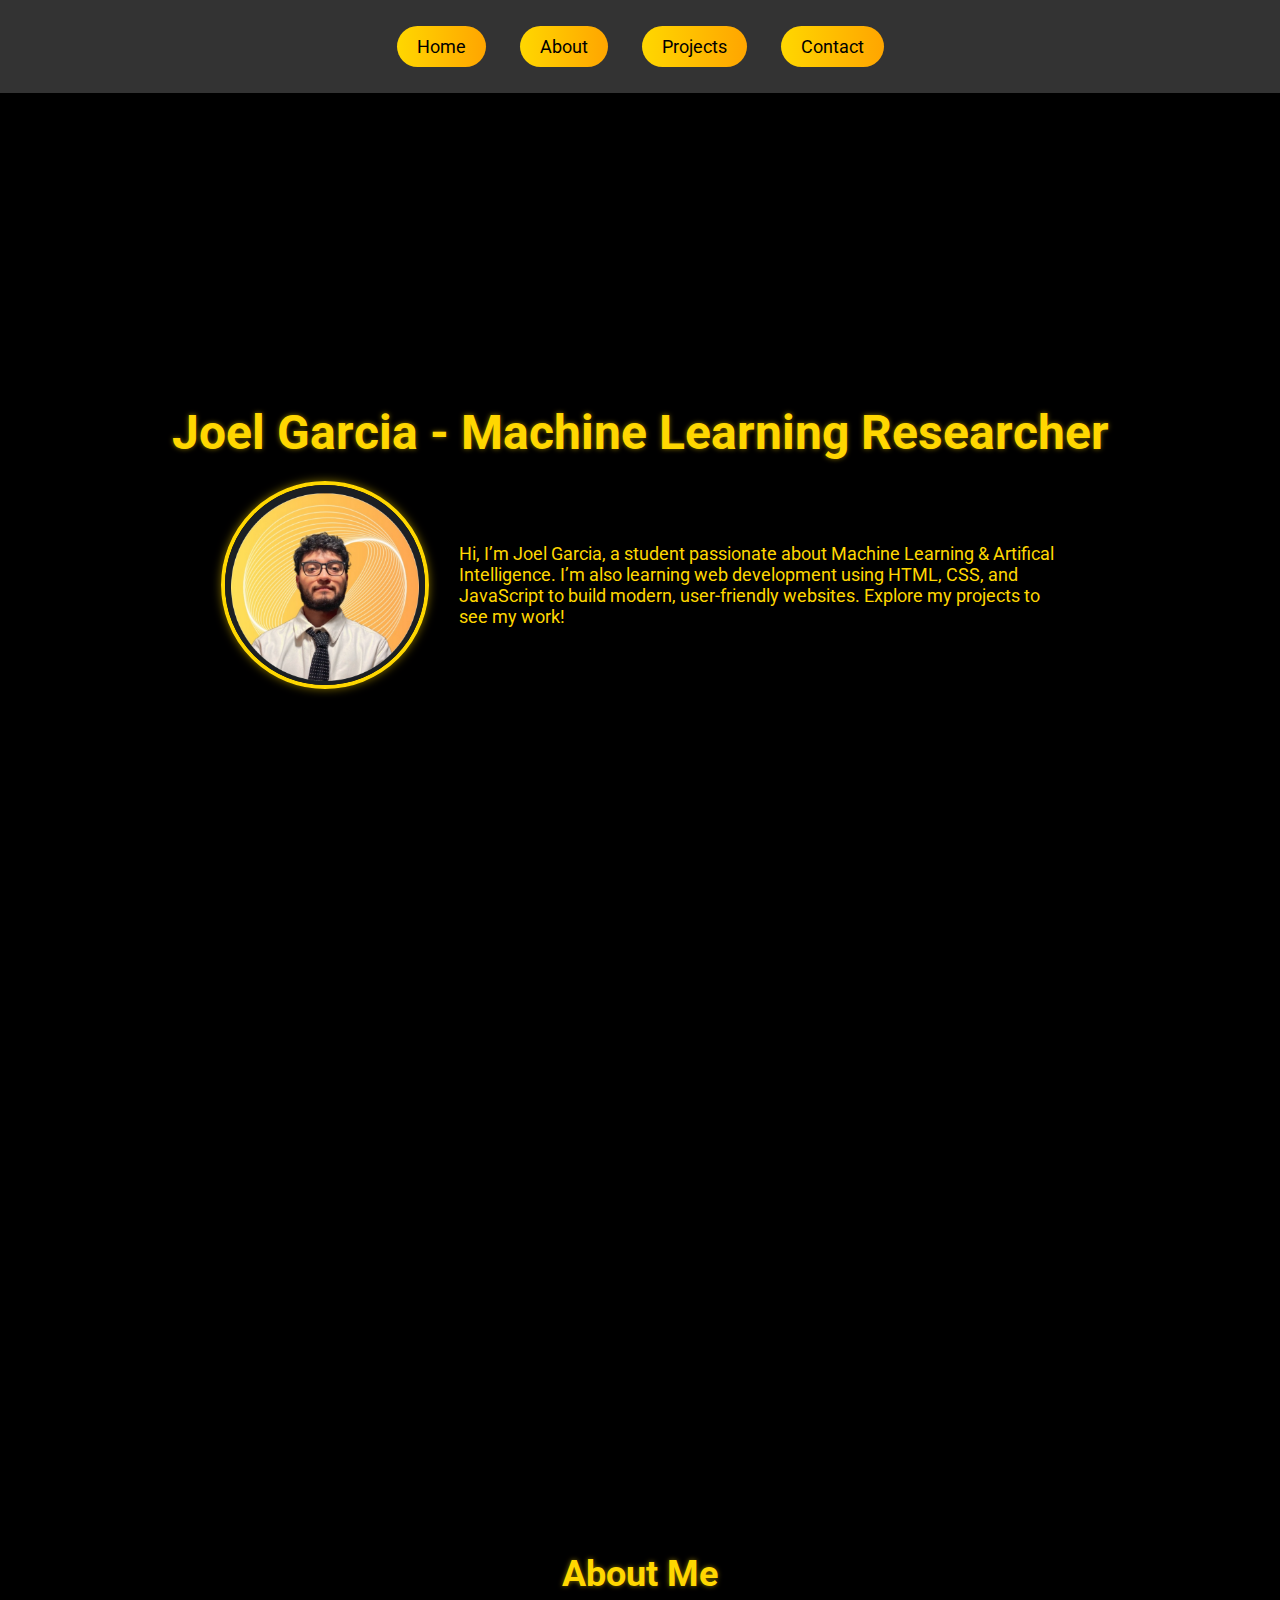
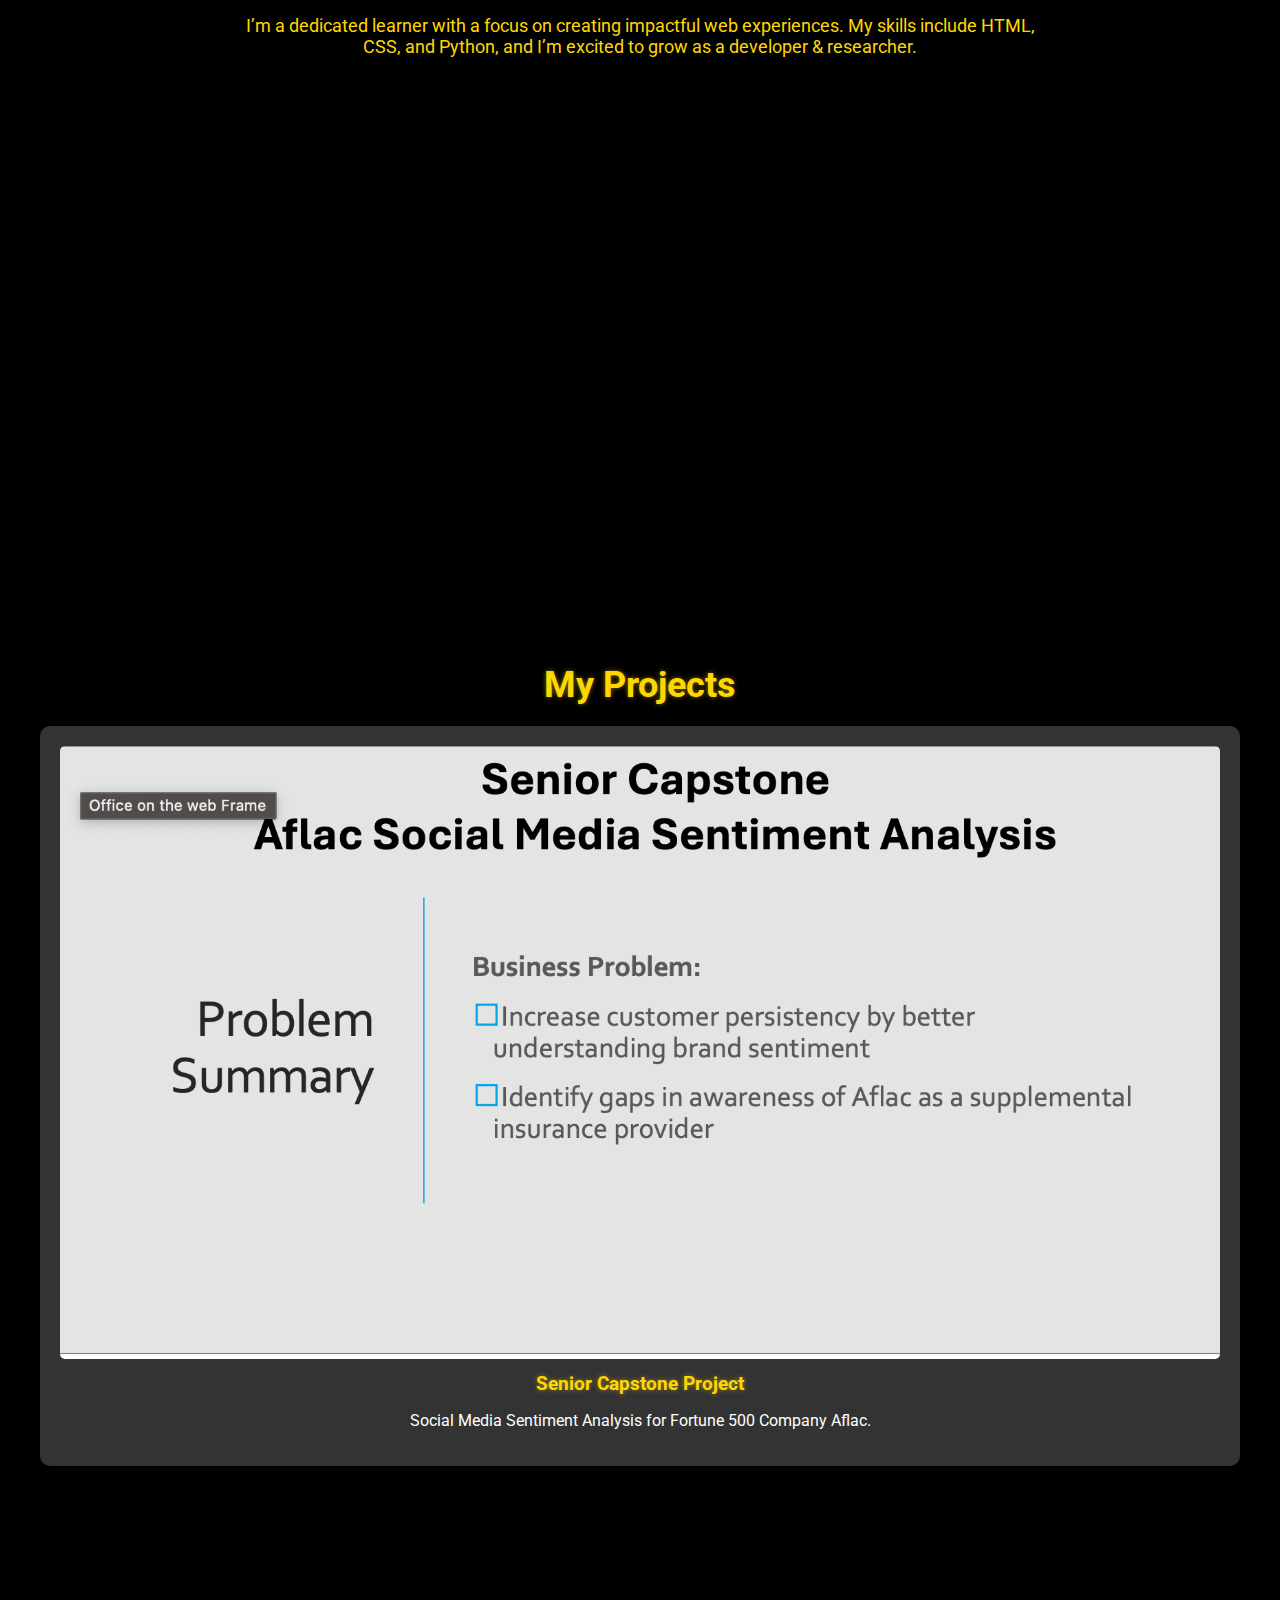
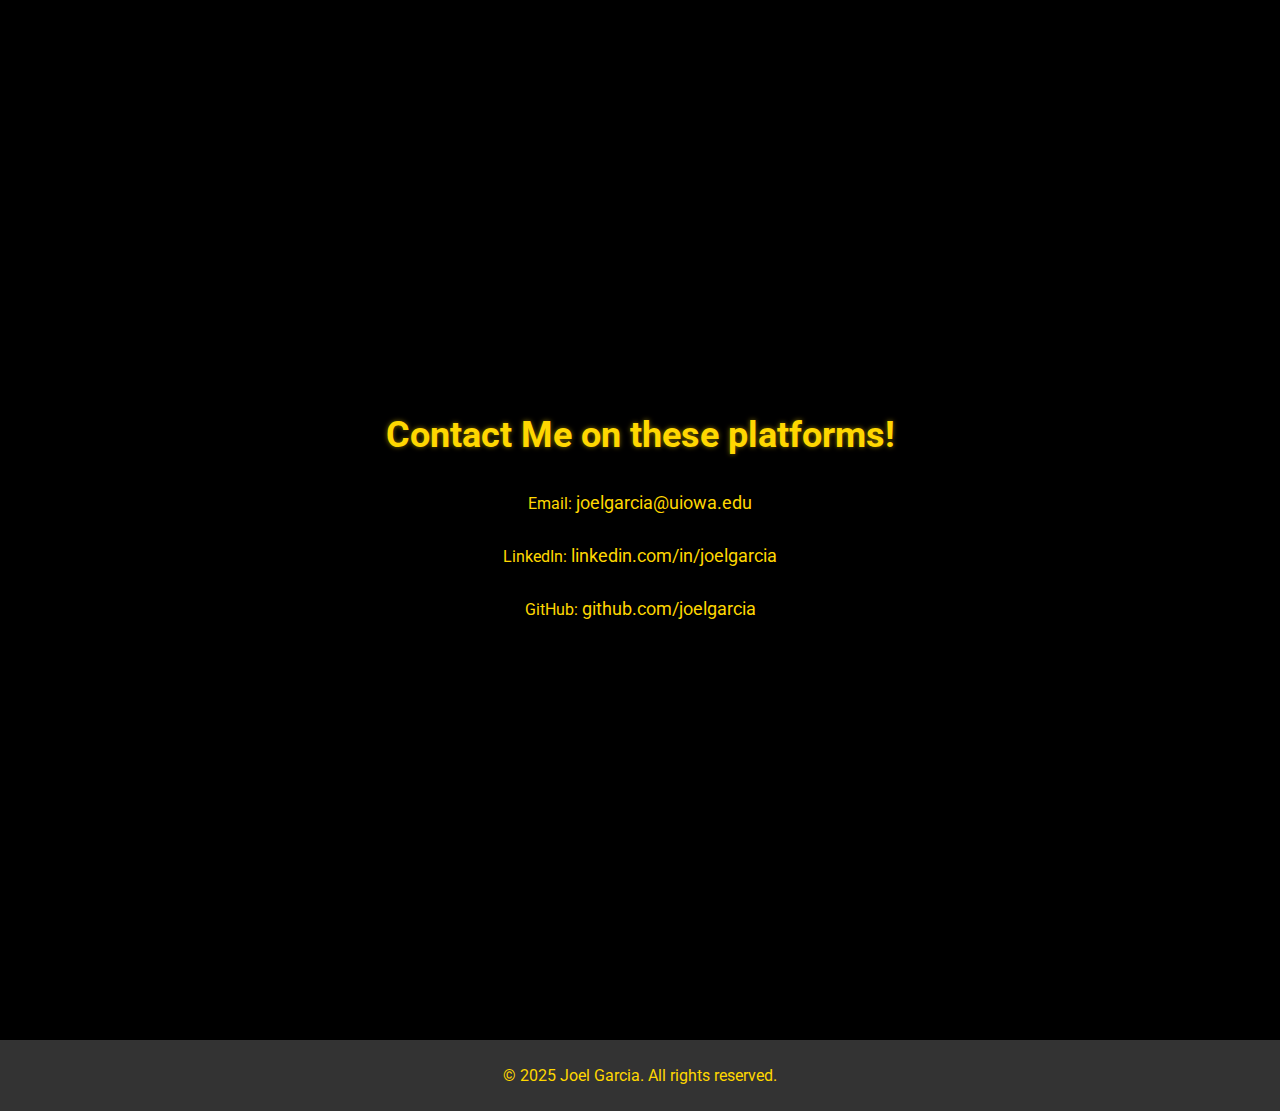
<file: index.html>
<!DOCTYPE html>
<html lang="en">

<head>
    <!-- Google tags (gtag.js) -->
    <script async src="https://www.googletagmanager.com/gtag/js?id=G-VGY6WSNDZW"></script>
    <script>
        window.dataLayer = window.dataLayer || [];
        function gtag() { dataLayer.push(arguments); }
        gtag('js', new Date());

        gtag('config', 'G-VGY6WSNDZW');
    </script>

    <meta charset="UTF-8">
    <meta name="viewport" content="width=device-width, initial-scale=1.0">
    <title>Joel Garcia - Portfolio Site</title>
    <link rel="stylesheet" href="styles.css">
    <link href="https://fonts.googleapis.com/css2?family=Roboto:wght@400;700&display=swap" rel="stylesheet">
</head>

<body>
    <header>
        <nav>
            <ul>
                <li><a href="#home">Home</a></li>
                <li><a href="#about">About</a></li>
                <li><a href="#projects">Projects</a></li>
                <li><a href="#contact">Contact</a></li>
            </ul>
        </nav>
    </header>
    <main>
        <section id="home">
            <h1>Joel Garcia - Machine Learning Researcher</h1>
            <div class="content">
                <img src="Joel.jpg" alt="Joel Garcia">
                <div class="bio">
                    <p>Hi, I’m Joel Garcia, a student passionate about Machine Learning & Artifical Intelligence. I’m
                        also learning web development using HTML, CSS, and
                        JavaScript to build modern, user-friendly websites. Explore my projects to see my work!</p>
                </div>
            </div>
        </section>
        <section id="about">
            <h2>About Me</h2>
            <p>I’m a dedicated learner with a focus on creating impactful web experiences. My skills include HTML, CSS,
                and Python, and I’m excited to grow as a developer & researcher.</p>
        </section>
        <section id="projects">
            <h2>My Projects</h2>
            <div class="project-grid">
                <div class="project">
                    <img src="project1.jpg" alt="Project 1">
                    <h3>Senior Capstone Project</h3>
                    <p>Social Media Sentiment Analysis for Fortune 500 Company Aflac.</p>
                </div>
            </div>
        </section>
        <section id="contact">
            <h2>Contact Me on these platforms!</h2>
            <p>Email: <a href="mailto:joelgarcia@uiowa.edu">joelgarcia@uiowa.edu</a></p>
            <p>LinkedIn: <a href="https://www.linkedin.com/in/junior-gonzalez-9b8473198/"
                    target="_blank">linkedin.com/in/joelgarcia</a></p>
            <p>GitHub: <a href="https://github.com/JoelSGarcia" target="_blank">github.com/joelgarcia</a></p>
        </section>
    </main>
    <footer>
        <p>© 2025 Joel Garcia. All rights reserved.</p>
    </footer>
</body>

</html>
</file>
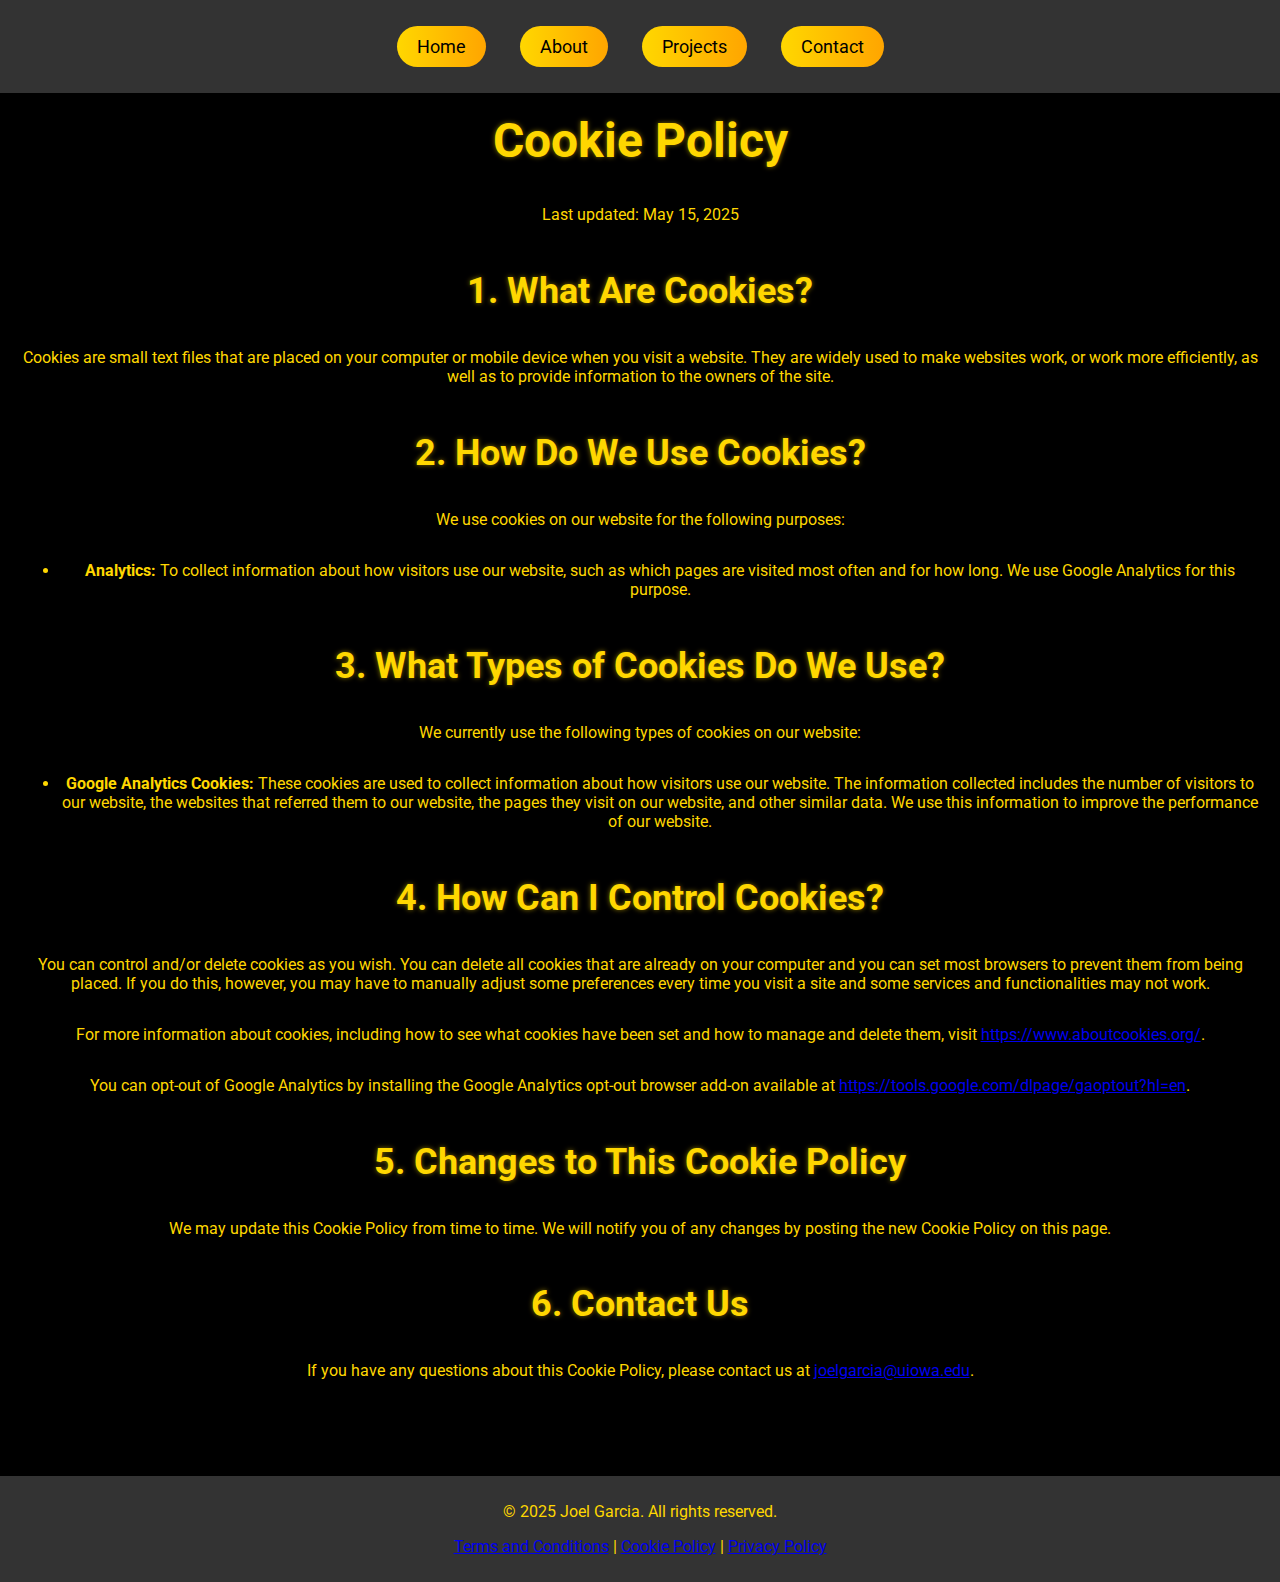
<file: cookie-policy.html>
<!-- cookie-policy.html -->
<!DOCTYPE html>
<html lang="en">

<head>
    <meta charset="UTF-8">
    <meta name="viewport" content="width=device-width, initial-scale=1.0">
    <title>Cookie Policy - Joel Garcia</title>
    <link rel="stylesheet" href="styles.css">
    <link href="https://fonts.googleapis.com/css2?family=Roboto:wght@400;700&display=swap" rel="stylesheet">
</head>

<body>
    <header>
        <nav>
            <ul>
                <li><a href="index.html#home">Home</a></li>
                <li><a href="index.html#about">About</a></li>
                <li><a href="index.html#projects">Projects</a></li>
                <li><a href="index.html#contact">Contact</a></li>
            </ul>
        </nav>
    </header>
    <main>
        <section>
            <h1>Cookie Policy</h1>
            <p>Last updated: May 15, 2025</p>

            <h2>1. What Are Cookies?</h2>
            <p>Cookies are small text files that are placed on your computer or mobile device when you visit a website.
                They are widely used to make websites work, or work more efficiently, as well as to provide information
                to the owners of the site.</p>

            <h2>2. How Do We Use Cookies?</h2>
            <p>We use cookies on our website for the following purposes:</p>
            <ul>
                <li><strong>Analytics:</strong> To collect information about how visitors use our website, such as which
                    pages are visited most often and for how long. We use Google Analytics for this purpose.</li>
            </ul>

            <h2>3. What Types of Cookies Do We Use?</h2>
            <p>We currently use the following types of cookies on our website:</p>
            <ul>
                <li><strong>Google Analytics Cookies:</strong> These cookies are used to collect information about how
                    visitors use our website. The information collected includes the number of visitors to our website,
                    the websites that referred them to our website, the pages they visit on our website, and other
                    similar data. We use this information to improve the performance of our website.</li>
            </ul>

            <h2>4. How Can I Control Cookies?</h2>
            <p>You can control and/or delete cookies as you wish. You can delete all cookies that are already on your
                computer and you can set most browsers to prevent them from being placed. If you do this, however, you
                may have to manually adjust some preferences every time you visit a site and some services and
                functionalities may not work.</p>
            <p>For more information about cookies, including how to see what cookies have been set and how to manage and
                delete them, visit <a href="https://www.aboutcookies.org/">https://www.aboutcookies.org/</a>.</p>
            <p>You can opt-out of Google Analytics by installing the Google Analytics opt-out browser add-on available
                at <a
                    href="https://tools.google.com/dlpage/gaoptout?hl=en">https://tools.google.com/dlpage/gaoptout?hl=en</a>.
            </p>

            <h2>5. Changes to This Cookie Policy</h2>
            <p>We may update this Cookie Policy from time to time. We will notify you of any changes by posting the new
                Cookie Policy on this page.</p>

            <h2>6. Contact Us</h2>
            <p>If you have any questions about this Cookie Policy, please contact us at <a
                    href="mailto:joelgarcia@uiowa.edu">joelgarcia@uiowa.edu</a>.</p>
        </section>
    </main>
    <footer>
        <p>© 2025 Joel Garcia. All rights reserved.</p>
        <p><a href="terms.html">Terms and Conditions</a> | <a href="cookie-policy.html">Cookie Policy</a> | <a
                href="privacy-policy.html">Privacy Policy</a></p>
    </footer>
</body>

</html>
</file>
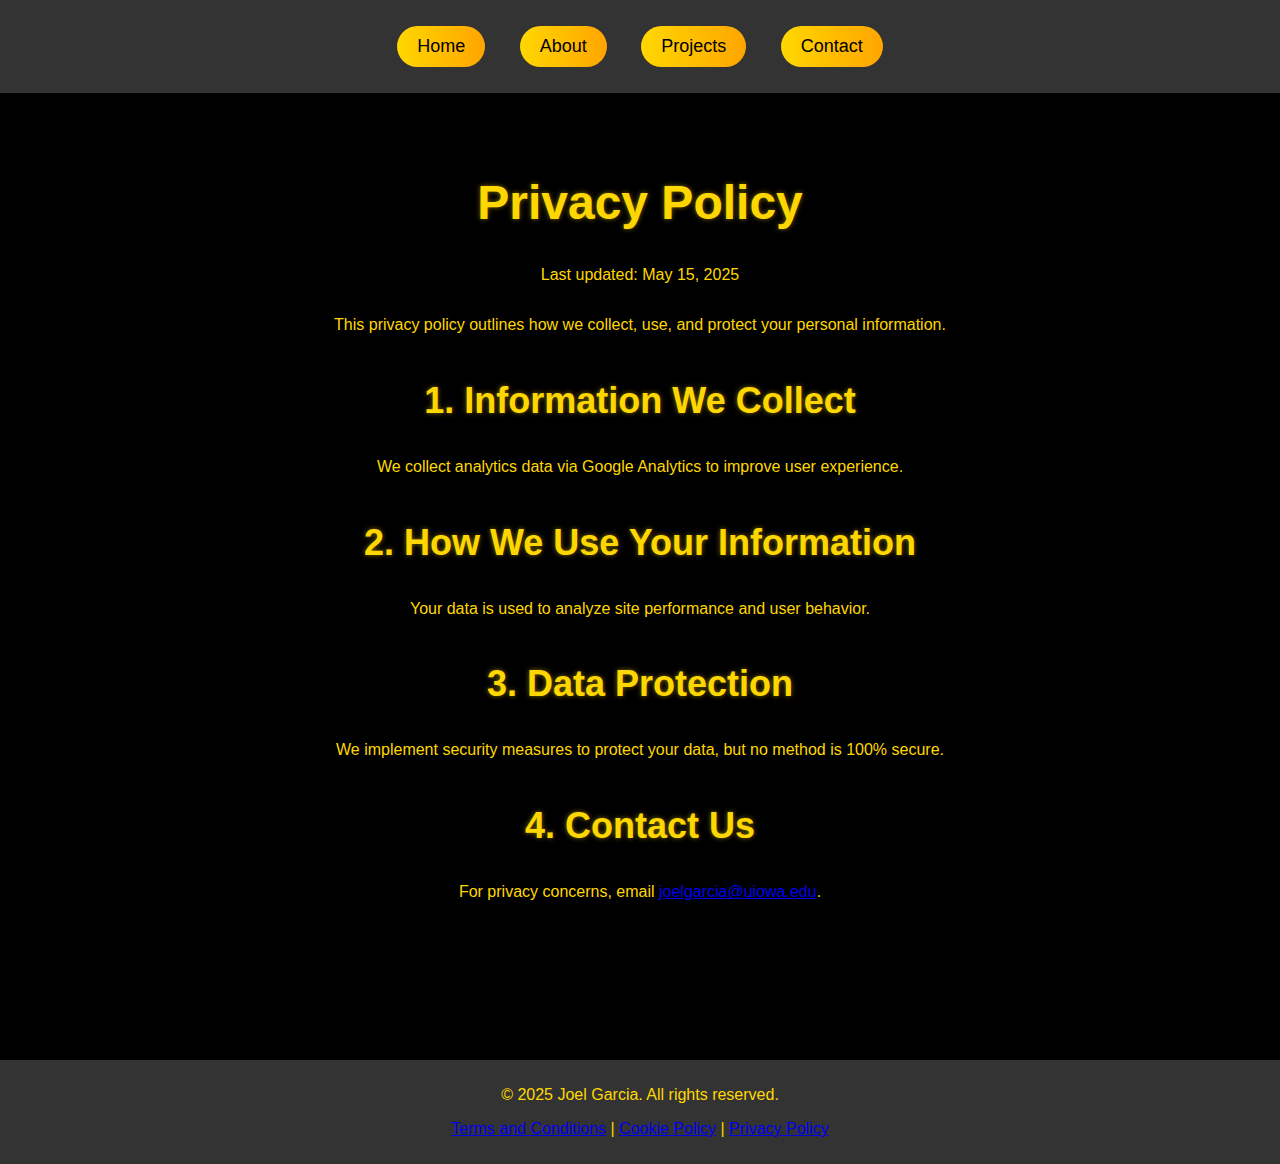
<file: privacy-policy.html>
<!DOCTYPE html>
<html lang="en">

<head>
    <meta charset="UTF-8">
    <meta name="viewport" content="width=device-width, initial-scale=1.0">
    <title>Privacy Policy - Joel Garcia</title>
    <link rel="stylesheet" href="styles.css">
</head>

<body>
    <header>
        <nav>
            <ul>
                <li><a href="index.html">Home</a></li>
                <li><a href="#about">About</a></li>
                <li><a href="#projects">Projects</a></li>
                <li><a href="#contact">Contact</a></li>
            </ul>
        </nav>
    </header>
    <main>
        <section id="privacy-policy">
            <h1>Privacy Policy</h1>
            <p>Last updated: May 15, 2025</p>
            <p>This privacy policy outlines how we collect, use, and protect your personal information.</p>
            <h2>1. Information We Collect</h2>
            <p>We collect analytics data via Google Analytics to improve user experience.</p>
            <h2>2. How We Use Your Information</h2>
            <p>Your data is used to analyze site performance and user behavior.</p>
            <h2>3. Data Protection</h2>
            <p>We implement security measures to protect your data, but no method is 100% secure.</p>
            <h2>4. Contact Us</h2>
            <p>For privacy concerns, email <a href="mailto:joelgarcia@uiowa.edu">joelgarcia@uiowa.edu</a>.</p>
        </section>
    </main>
    <footer>
        <p>© 2025 Joel Garcia. All rights reserved.</p>
        <p><a href="terms.html">Terms and Conditions</a> | <a href="cookie-policy.html">Cookie Policy</a> | <a
                href="privacy-policy.html">Privacy Policy</a></p>
    </footer>
</body>

</html>
</file>
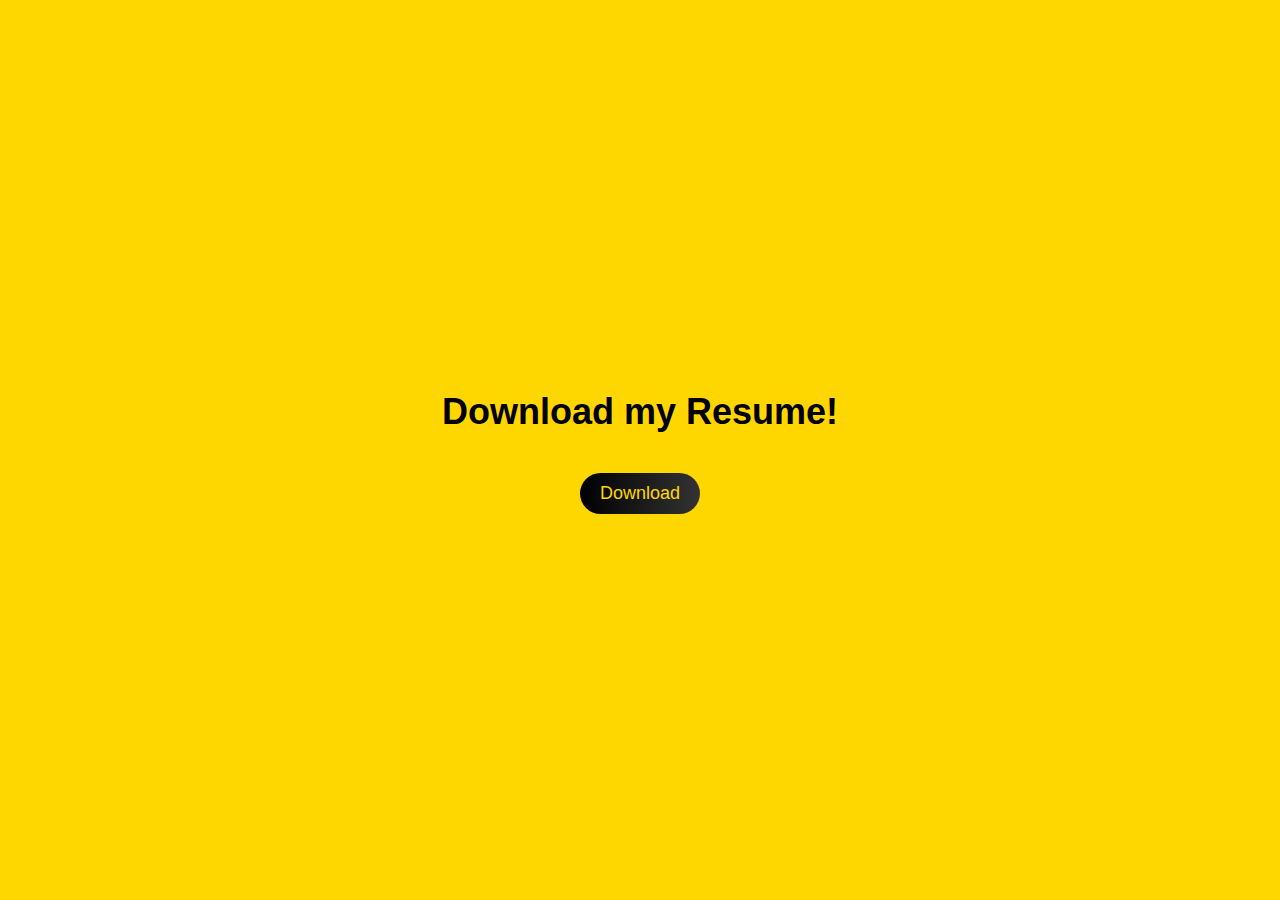
<file: resume.html>
<!DOCTYPE html>
<html lang="en">

<head>
    <meta charset="UTF-8">
    <meta name="viewport" content="width=device-width, initial-scale=1.0">
    <title>Download my Resume</title>
    <link rel="stylesheet" href="styles.css">
</head>

<body class="resume-page">
    <h1>Download my Resume!</h1>
    <a href="PortfolioResume.pdf" class="button" download>Download</a>
</body>

</html>
</file>
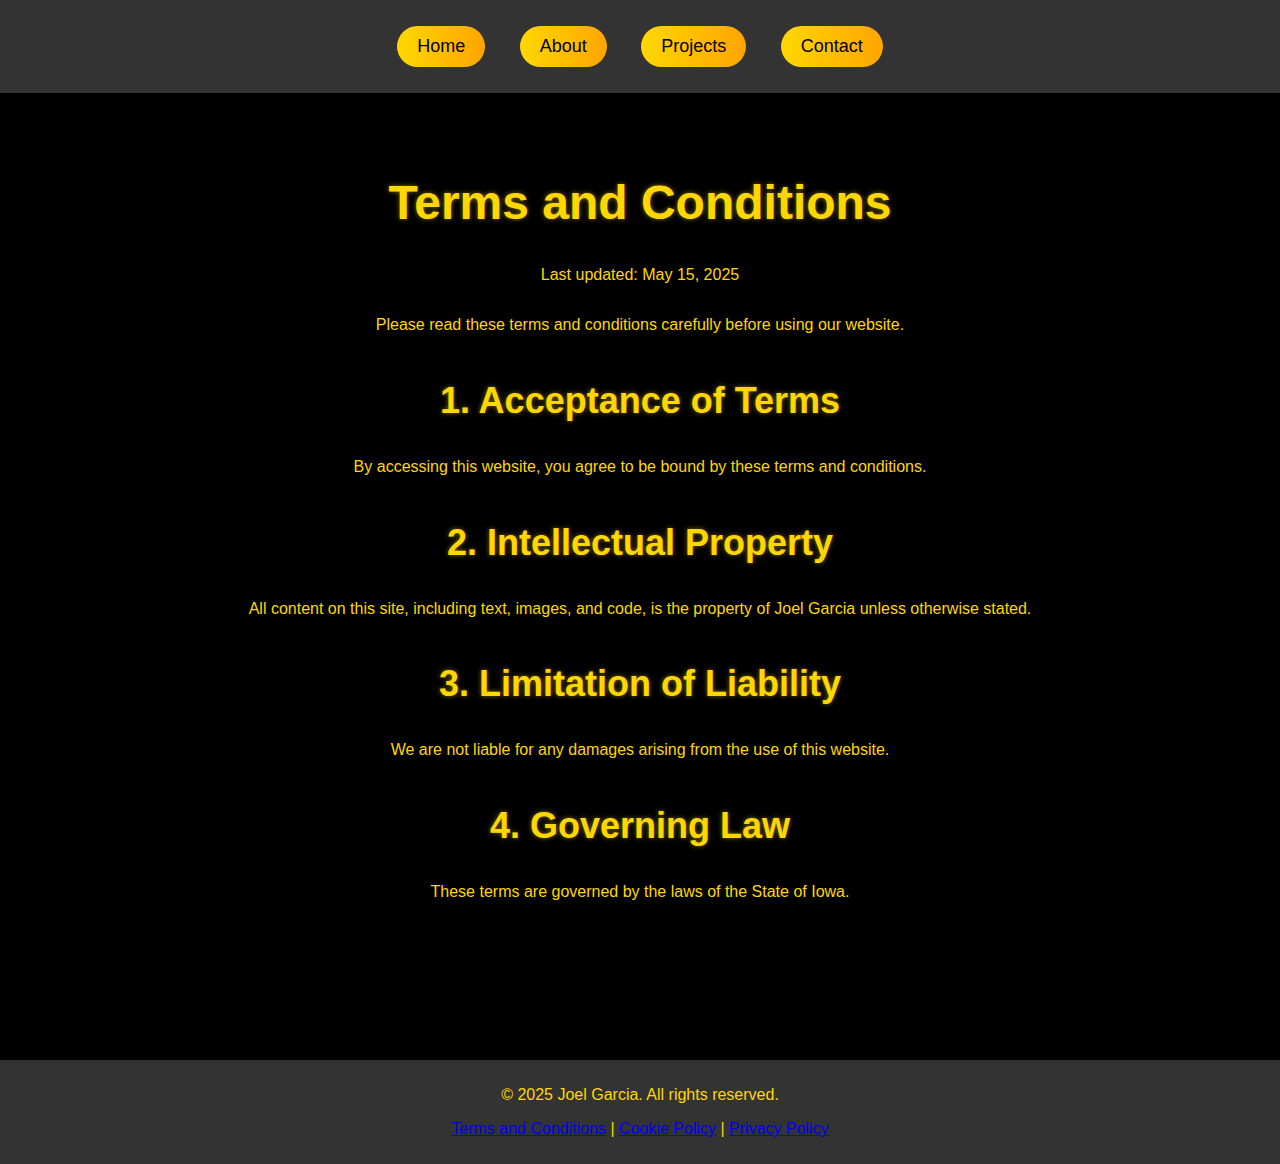
<file: terms.html>
<!DOCTYPE html>
<html lang="en">

<head>
    <meta charset="UTF-8">
    <meta name="viewport" content="width=device-width, initial-scale=1.0">
    <title>Terms and Conditions - Joel Garcia</title>
    <link rel="stylesheet" href="styles.css">
</head>

<body>
    <header>
        <nav>
            <ul>
                <li><a href="index.html">Home</a></li>
                <li><a href="#about">About</a></li>
                <li><a href="#projects">Projects</a></li>
                <li><a href="#contact">Contact</a></li>
            </ul>
        </nav>
    </header>
    <main>
        <section id="terms">
            <h1>Terms and Conditions</h1>
            <p>Last updated: May 15, 2025</p>
            <p>Please read these terms and conditions carefully before using our website.</p>
            <h2>1. Acceptance of Terms</h2>
            <p>By accessing this website, you agree to be bound by these terms and conditions.</p>
            <h2>2. Intellectual Property</h2>
            <p>All content on this site, including text, images, and code, is the property of Joel Garcia unless
                otherwise stated.</p>
            <h2>3. Limitation of Liability</h2>
            <p>We are not liable for any damages arising from the use of this website.</p>
            <h2>4. Governing Law</h2>
            <p>These terms are governed by the laws of the State of Iowa.</p>
        </section>
    </main>
    <footer>
        <p>© 2025 Joel Garcia. All rights reserved.</p>
        <p><a href="terms.html">Terms and Conditions</a> | <a href="cookie-policy.html">Cookie Policy</a> | <a
                href="privacy-policy.html">Privacy Policy</a></p>
    </footer>
</body>

</html>
</file>
<file: styles.css>
/* Global Styles */
body {
  background-color: #000000;
  color: #ffd700;
  font-family: "Roboto", sans-serif;
  margin: 0;
  padding: 0;
}

header {
  background-color: #333333;
  padding: 10px 0;
  position: fixed;
  width: 100%;
  top: 0;
  z-index: 1000;
}

nav ul {
  list-style-type: none;
  text-align: center;
  padding: 0;
}

nav ul li {
  display: inline;
  margin: 0 15px;
}

nav ul li a {
  display: inline-block;
  padding: 10px 20px;
  background: linear-gradient(to right, #ffd700, #ffa500);
  color: #000000;
  text-decoration: none;
  font-size: 18px;
  border-radius: 25px;
  transition: background 0.3s, transform 0.2s;
}

nav ul li a:hover {
  background: linear-gradient(to right, #ffa500, #ffd700);
  transform: scale(1.05);
}

section {
  padding: 80px 20px;
  text-align: center;
  min-height: 100vh;
  display: flex;
  flex-direction: column;
  justify-content: center;
}

h1,
h2,
h3 {
  color: #ffd700;
  text-shadow: 0 0 5px rgba(255, 215, 0, 0.5);
}

h1 {
  font-size: 48px;
  margin-bottom: 20px;
}

h2 {
  font-size: 36px;
  margin-bottom: 20px;
}

img {
  max-width: 100%;
}

/* Home Section */
#home .content {
  display: flex;
  justify-content: center;
  align-items: center;
  gap: 30px;
  flex-wrap: wrap;
}

#home .content img {
  width: 200px;
  height: 200px;
  border-radius: 50%;
  border: 4px solid #ffd700;
  box-shadow: 0 0 10px rgba(255, 215, 0, 0.5);
}

#home .bio {
  max-width: 600px;
  text-align: left;
  font-size: 18px;
}

/* About Section */
#about p {
  max-width: 800px;
  margin: 0 auto;
  font-size: 18px;
}

/* Projects Section */
#projects .project-grid {
  display: grid;
  grid-template-columns: repeat(auto-fit, minmax(300px, 1fr));
  gap: 20px;
  max-width: 1200px;
  margin: 0 auto;
}

#projects .project {
  background-color: #333333;
  padding: 20px;
  border-radius: 10px;
  transition: transform 0.3s;
}

#projects .project:hover {
  transform: translateY(-5px);
}

#projects .project img {
  border-radius: 5px;
}

#projects .project h3 {
  margin: 10px 0;
}

#projects .project p {
  color: #ffffff;
}

/* Contact Section */
#contact a {
  color: #ffd700;
  text-decoration: none;
  font-size: 18px;
}

#contact a:hover {
  text-decoration: underline;
}

/* Footer */
footer {
  background-color: #333333;
  color: #ffd700;
  text-align: center;
  padding: 10px 0;
  width: 100%;
}

/* Button Styles */
.button {
  display: inline-block;
  padding: 10px 20px;
  background: linear-gradient(to right, #ffd700, #ffa500);
  color: #000000;
  text-decoration: none;
  font-size: 18px;
  border-radius: 25px;
  transition: background 0.3s, transform 0.2s;
  margin: 20px 0;
}

.button:hover {
  background: linear-gradient(to right, #ffa500, #ffd700);
  transform: scale(1.05);
}

/* Resume Page Styles */
.resume-page {
  background-color: #ffd700;
  color: #000000;
  display: flex;
  flex-direction: column;
  justify-content: center;
  align-items: center;
  height: 100vh;
}

.resume-page h1 {
  color: #000000;
  font-size: 36px;
  margin-bottom: 20px;
}

.resume-page .button {
  background: linear-gradient(to right, #000000, #333333);
  color: #ffd700;
}

.resume-page .button:hover {
  background: linear-gradient(to right, #333333, #000000);
}

/* Responsive Design */
@media (max-width: 768px) {
  nav ul li {
    display: block;
    margin: 10px 0;
  }

  #home .content {
    flex-direction: column;
  }

  #home .content img {
    margin-bottom: 20px;
  }

  #projects .project-grid {
    grid-template-columns: 1fr;
  }

  h1 {
    font-size: 36px;
  }

  h2 {
    font-size: 28px;
  }
}
</file>
